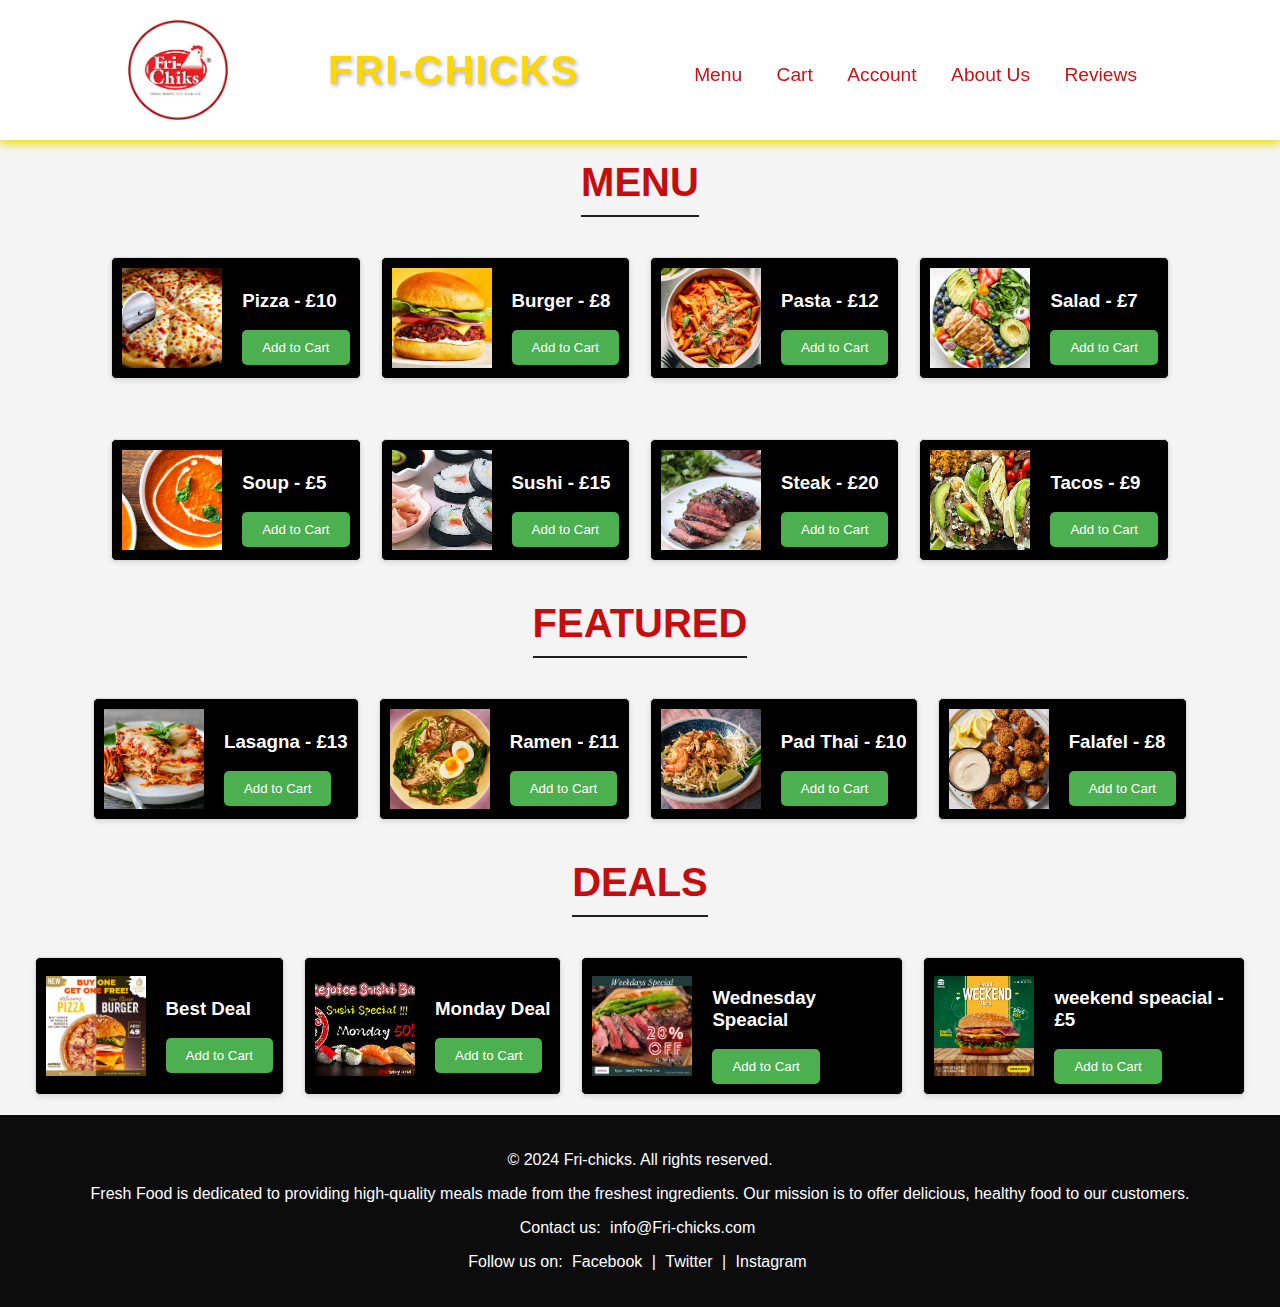
<file: index.html>
<!DOCTYPE html>
<html lang="en">
<head>
    <meta charset="UTF-8">
    <meta name="viewport" content="width=device-width, initial-scale=1.0">
    <title>Fresh Food - Menu</title>
    <link rel="stylesheet" href="styles.css">
</head>
<body>
    <header>
        <div class="header-content">
            <img src="logo.png" width="100" alt="Fresh Food Logo" class="logo">
            <h1 class="site-name">Fri-chicks</h1>
            <nav>
                <a href="index.html">Menu</a>
                <a href="cart.html">Cart</a>
                <a href="account.html">Account</a>
                <a href="about.html">About Us</a>
                <a href="reviews.html">Reviews</a>
            </nav>
        </div>
    </header>
        <h2>Menu</h2>
        <div class="menu-container">
            <div class="menu-item">
                <img src="pizza.jpg" alt="Pizza" class="menu-image">
                <div>
                    <h3>Pizza - £10</h3>
                    <button onclick="addToCart('Pizza', 10)">Add to Cart</button>
                </div>
            </div>
            <div class="menu-item">
                <img src="burger.jpeg" alt="Burger" class="menu-image">
                <div>
                    <h3>Burger - £8</h3>
                    <button onclick="addToCart('Burger', 8)">Add to Cart</button>
                </div>
            </div>
            <div class="menu-item">
                <img src="pasta.jpeg" alt="Pasta" class="menu-image">
                <div>
                    <h3>Pasta - £12</h3>
                    <button onclick="addToCart('Pasta', 12)">Add to Cart</button>
                </div>
            </div>
            <div class="menu-item">
                <img src="salad.jpg" alt="Salad" class="menu-image">
                <div>
                    <h3>Salad - £7</h3>
                    <button onclick="addToCart('Salad', 7)">Add to Cart</button>
                </div>
            </div>
            <div class="menu-item">
                <img src="soup.jpg" alt="Soup" class="menu-image">
                <div>
                    <h3>Soup - £5</h3>
                    <button onclick="addToCart('Soup', 5)">Add to Cart</button>
                </div>
            </div>
            <div class="menu-item">
                <img src="sushi.jpeg" alt="Sushi" class="menu-image">
                <div>
                    <h3>Sushi - £15</h3>
                    <button onclick="addToCart('Sushi', 15)">Add to Cart</button>
                </div>
            </div>
            <div class="menu-item">
                <img src="steak.jpg" alt="Steak" class="menu-image">
                <div>
                    <h3>Steak - £20</h3>
                    <button onclick="addToCart('Steak', 20)">Add to Cart</button>
                </div>
            </div>
            <div class="menu-item">
                <img src="tacos.jpeg" alt="Tacos" class="menu-image">
                <div>
                    <h3>Tacos - £9</h3>
                    <button onclick="addToCart('Tacos', 9)">Add to Cart</button>
                </div>
            </div>
        </div>

        <h2>Featured</h2>
        <div class="menu-container">
            <div class="menu-item">
                <img src="lasagana.webp" alt="Lasagna" class="menu-image">
                <div>
                    <h3>Lasagna - £13</h3>
                    <button onclick="addToCart('Lasagna', 13)">Add to Cart</button>
                </div>
            </div>
            <div class="menu-item">
                <img src="ramen.webp" alt="Ramen" class="menu-image">
                <div>
                    <h3>Ramen - £11</h3>
                    <button onclick="addToCart('Ramen', 11)">Add to Cart</button>
                </div>
            </div>
            <div class="menu-item">
                <img src="padthai.jpg" alt="Pad Thai" class="menu-image">
                <div>
                    <h3>Pad Thai - £10</h3>
                    <button onclick="addToCart('Pad Thai', 10)">Add to Cart</button>
                </div>
            </div>
            <div class="menu-item">
                <img src="falafel.jpg" alt="Falafel" class="menu-image">
                <div>
                    <h3>Falafel - £8</h3>
                    <button onclick="addToCart('Falafel', 8)">Add to Cart</button>
                </div>
            </div>
        </div>
        <h2>Deals</h2>
        <div class="menu-container">
            <div class="menu-item">
                <img src="deal1.jpg" alt="Lasagna" class="menu-image">
                <div>
                    <h3>Best Deal</h3>
                    <button onclick="addToCart('Best deal', 10)">Add to Cart</button>
                </div>
            </div>
            <div class="menu-item">
                <img src="deal2.jpeg" alt="sushi" class="menu-image">
                <div>
                    <h3>Monday Deal
                    </h3>
                    <button onclick="addToCart('Monday deal', 11)">Add to Cart</button>
                </div>
            </div>
            <div class="menu-item">
                <img src="deal3.jpeg" alt="Pad Thai" class="menu-image">
                <div>
                    <h3>Wednesday Speacial
                    </h3>
                    <button onclick="addToCart('Wednesday speacial', 10)">Add to Cart</button>
                </div>
            </div>
            <div class="menu-item">
                <img src="deal4.jpg" alt="Falafel" class="menu-image">
                <div>
                    <h3>weekend speacial - £5</h3>
                    <button onclick="addToCart('weekend speacial', 8)">Add to Cart</button>
                </div>
            </div>
        </div>

    <footer>
        <p>&copy; 2024 Fri-chicks. All rights reserved.</p>
        <p>Fresh Food is dedicated to providing high-quality meals made from the freshest ingredients. Our mission is to offer delicious, healthy food to our customers.</p>
        <p>Contact us: <a href="mailto:info@frichicks.com">info@Fri-chicks.com</a></p>
        <p>Follow us on:
            <a href="#">Facebook</a> |
            <a href="#">Twitter</a> |
            <a href="#">Instagram</a>
        </p>
    </footer>
    <script src="script.js"></script>
</html>
</file>
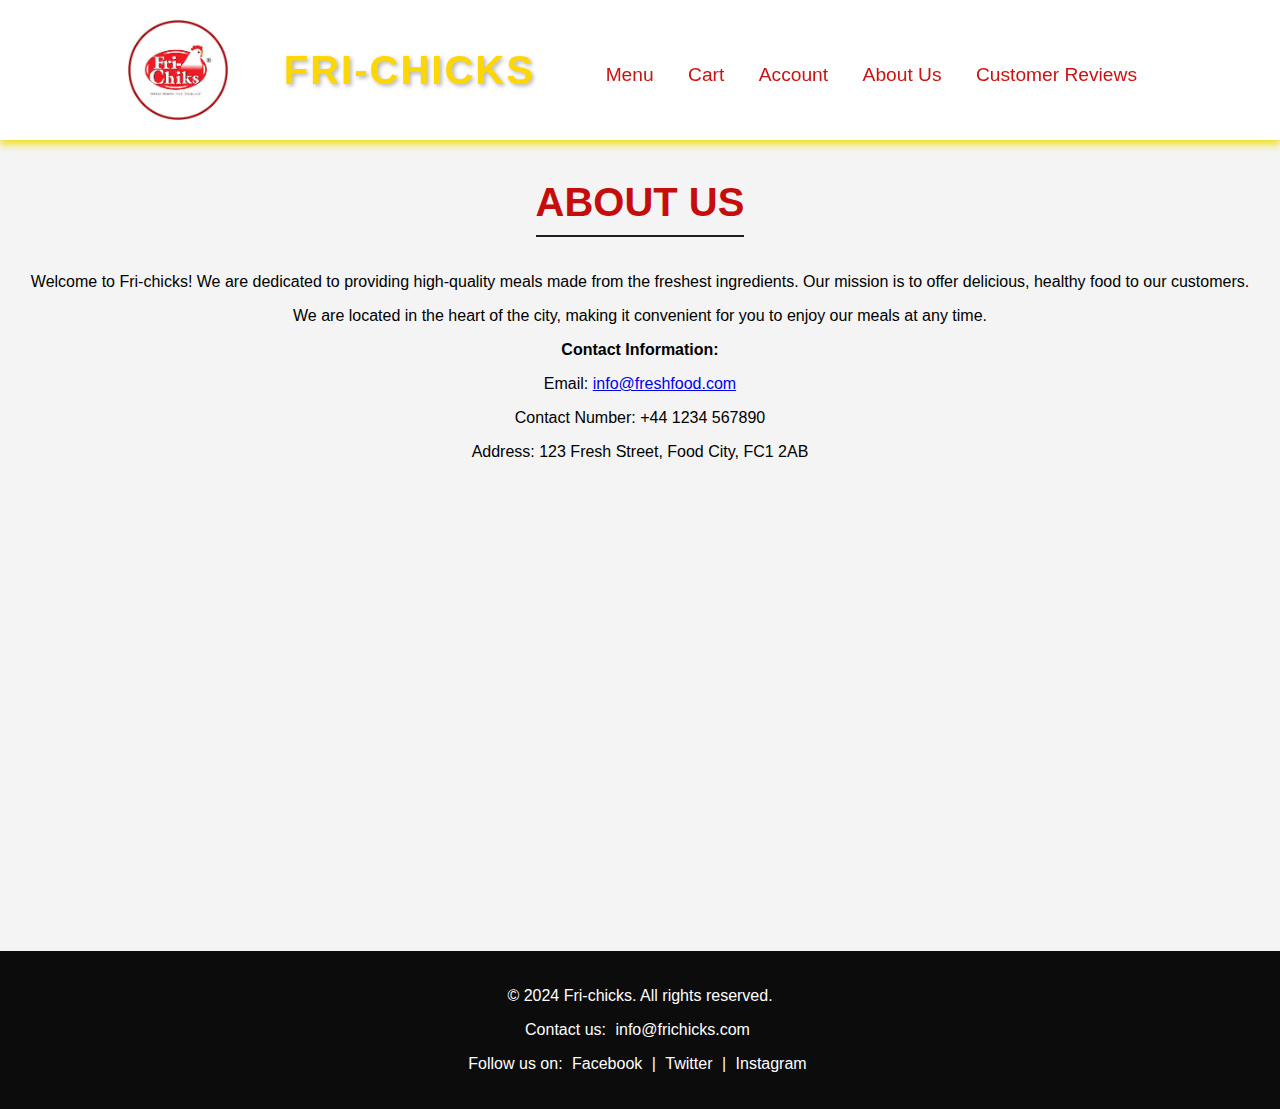
<file: about.html>
<!DOCTYPE html>
<html lang="en">
<head>
    <meta charset="UTF-8">
    <meta name="viewport" content="width=device-width, initial-scale=1.0">
    <title>Fri-chicks - About Us</title>
    <link rel="stylesheet" href="styles.css">
</head>
<body>
    <header>
        <div class="header-content">
            <img src="logo.png" width="100" alt="Fresh Food Logo" class="logo">
            <h1 class="site-name">Fri-chicks</h1>
            <nav>
            <a href="index.html">Menu</a>
            <a href="cart.html">Cart</a>
            <a href="account.html">Account</a>
            <a href="about.html">About Us</a>
            <a href="reviews.html">Customer Reviews</a>
        </nav>
    </header>
    <main>
        <h2>About Us</h2>
        <div class="about-content">
            <p>Welcome to Fri-chicks! We are dedicated to providing high-quality meals made from the freshest ingredients. Our mission is to offer delicious, healthy food to our customers.</p>
            <p>We are located in the heart of the city, making it convenient for you to enjoy our meals at any time.</p>
            <p><strong>Contact Information:</strong></p>
            <p>Email: <a href="mailto:info@freshfood.com">info@freshfood.com</a></p>
            <p>Contact Number: +44 1234 567890</p>
            <p>Address: 123 Fresh Street, Food City, FC1 2AB</p>
            <iframe src="https://www.google.com/maps/embed?pb=!1m18!1m12!1m3!1d2374.3766200793243!2d-2.2394564634726386!3d53.479600198923954!2m3!1f0!2f0!3f0!3m2!1i1024!2i768!4f13.1!3m3!1m2!1s0x487bb1c04504d2b3%3A0xedd50036ffd98939!2sCharlotte%20Street%2FChinatown%20(Stop%20CR)!5e0!3m2!1sen!2suk!4v1716857473392!5m2!1sen!2suk" width="600" height="450" style="border:0;" allowfullscreen="" loading="lazy" referrerpolicy="no-referrer-when-downgrade"></iframe>
        </div>
    </main>
    <footer>
        <p>&copy; 2024 Fri-chicks. All rights reserved.</p>
        <p>Contact us: <a href="mailto:info@frichicks.com">info@frichicks.com</a></p>
        <p>Follow us on:
            <a href="#">Facebook</a> |
            <a href="#">Twitter</a> |
            <a href="#">Instagram</a>
        </p>
    </footer>
    <script src="script.js"></script>
</body>
</html>
</file>
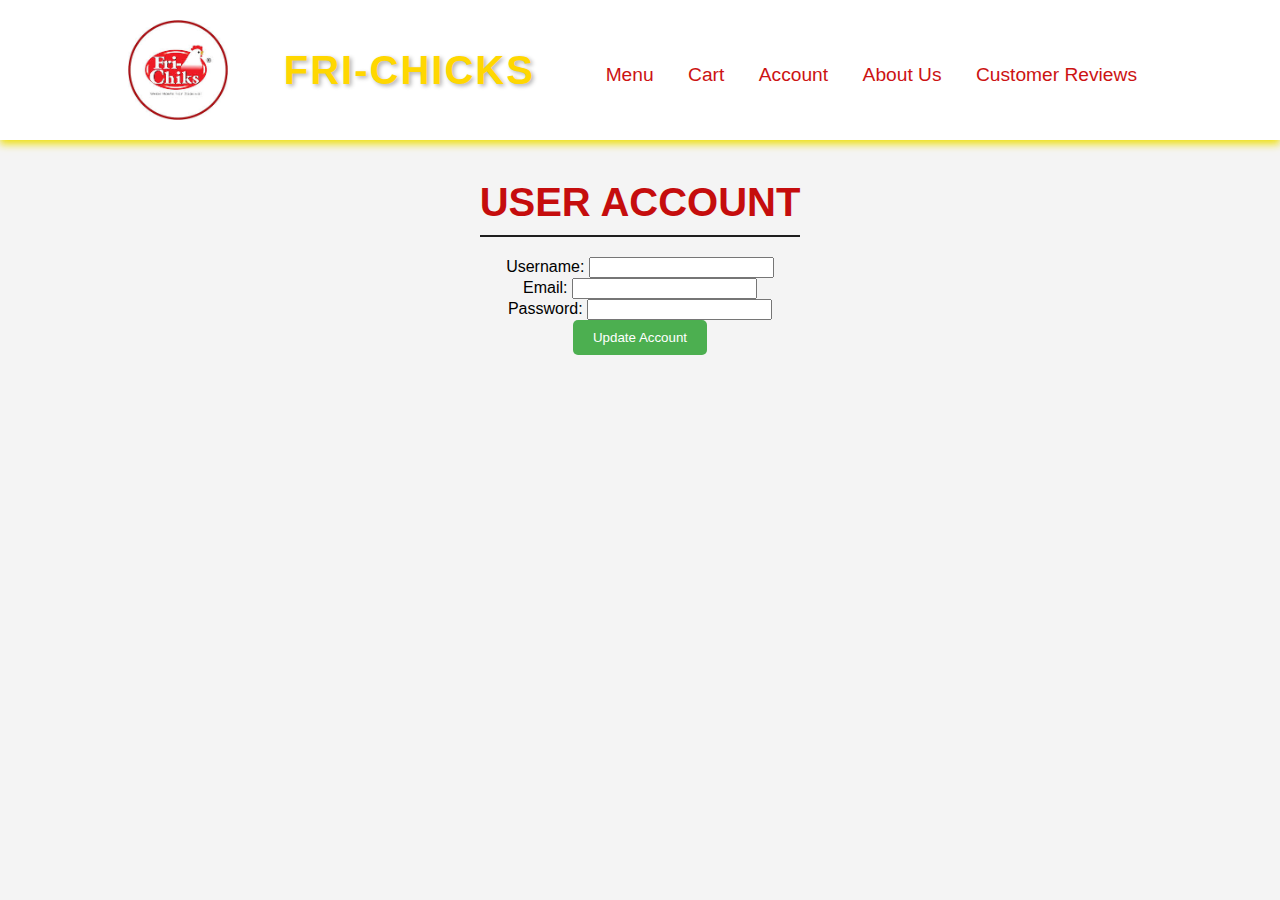
<file: account.html>
<!DOCTYPE html>
<html lang="en">
<head>
    <meta charset="UTF-8">
    <meta name="viewport" content="width=device-width, initial-scale=1.0">
    <title>Fri-chicks - Account</title>
    <link rel="stylesheet" href="styles.css">
</head>
<body>
    <header>
        <div class="header-content">
            <img src="logo.png" width="100" alt="Fresh Food Logo" class="logo">
            <h1 class="site-name">Fri-chicks</h1>
        <nav>
            <a href="index.html">Menu</a>
            <a href="cart.html">Cart</a>
            <a href="account.html">Account</a>
            <a href="about.html">About Us</a>
            <a href="reviews.html">Customer Reviews</a>
        </nav>
    </header>
    <main>
        <h2>User Account</h2>
        <form id="account-form">
            <label for="username">Username:</label>
            <input type="text" id="username" required><br>
            <label for="email">Email:</label>
            <input type="email" id="email" required><br>
            <label for="password">Password:</label>
            <input type="password" id="password" required><br>
            <button type="submit">Update Account</button>
        </form>
    </main>
    <script src="script.js"></script>
</body>
</html>
</file>
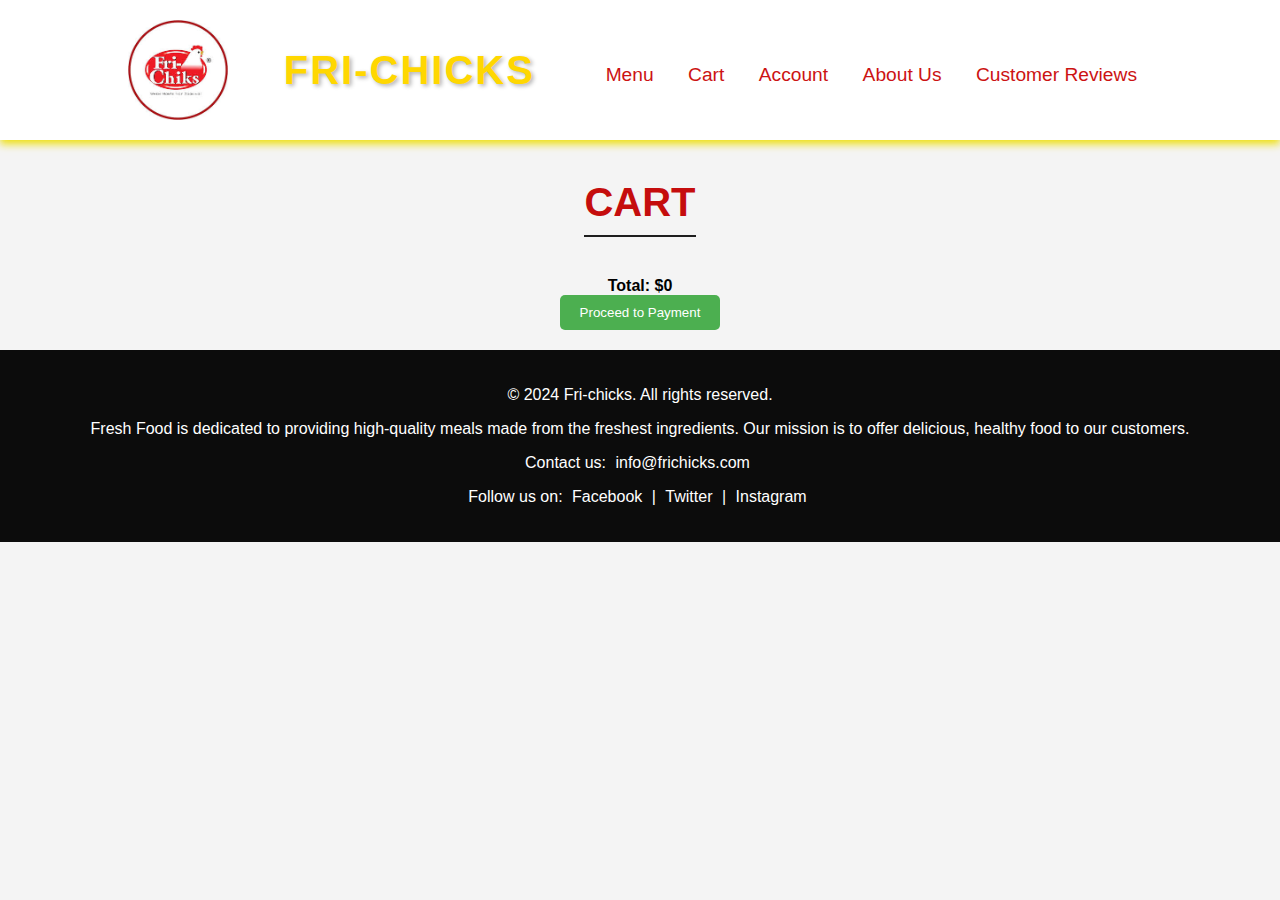
<file: cart.html>
<!DOCTYPE html>
<html lang="en">
<head>
    <meta charset="UTF-8">
    <meta name="viewport" content="width=device-width, initial-scale=1.0">
    <title>Fri-chicks - Cart</title>
    <link rel="stylesheet" href="styles.css">
</head>
<body>
    <header>
        <div class="header-content">
            <img src="logo.png" width="100" alt="Fresh Food Logo" class="logo">
            <h1 class="site-name">Fri-chicks</h1>
            <nav>
            <a href="index.html">Menu</a>
            <a href="cart.html">Cart</a>
            <a href="account.html">Account</a>
            <a href="about.html">About Us</a>
            <a href="reviews.html">Customer Reviews</a>
        </nav>
    </header>
    <main>
        <h2>Cart</h2>
        <div id="cart-items">
            <!-- Cart items will be injected here by JavaScript -->
        </div>
        <div id="total-price">
            <!-- Total price will be injected here by JavaScript -->
        </div>
        <button onclick="proceedToPayment()">Proceed to Payment</button>
    </main>
    <footer>
        <p>&copy; 2024 Fri-chicks. All rights reserved.</p>
        <p>Fresh Food is dedicated to providing high-quality meals made from the freshest ingredients. Our mission is to offer delicious, healthy food to our customers.</p>
        <p>Contact us: <a href="mailto:info@frichicks.com">info@frichicks.com</a></p>
        <p>Follow us on:
            <a href="#">Facebook</a> |
            <a href="#">Twitter</a> |
            <a href="#">Instagram</a>
        </p>
    </footer>
    <script src="script.js"></script>
</body>
</html>
</file>
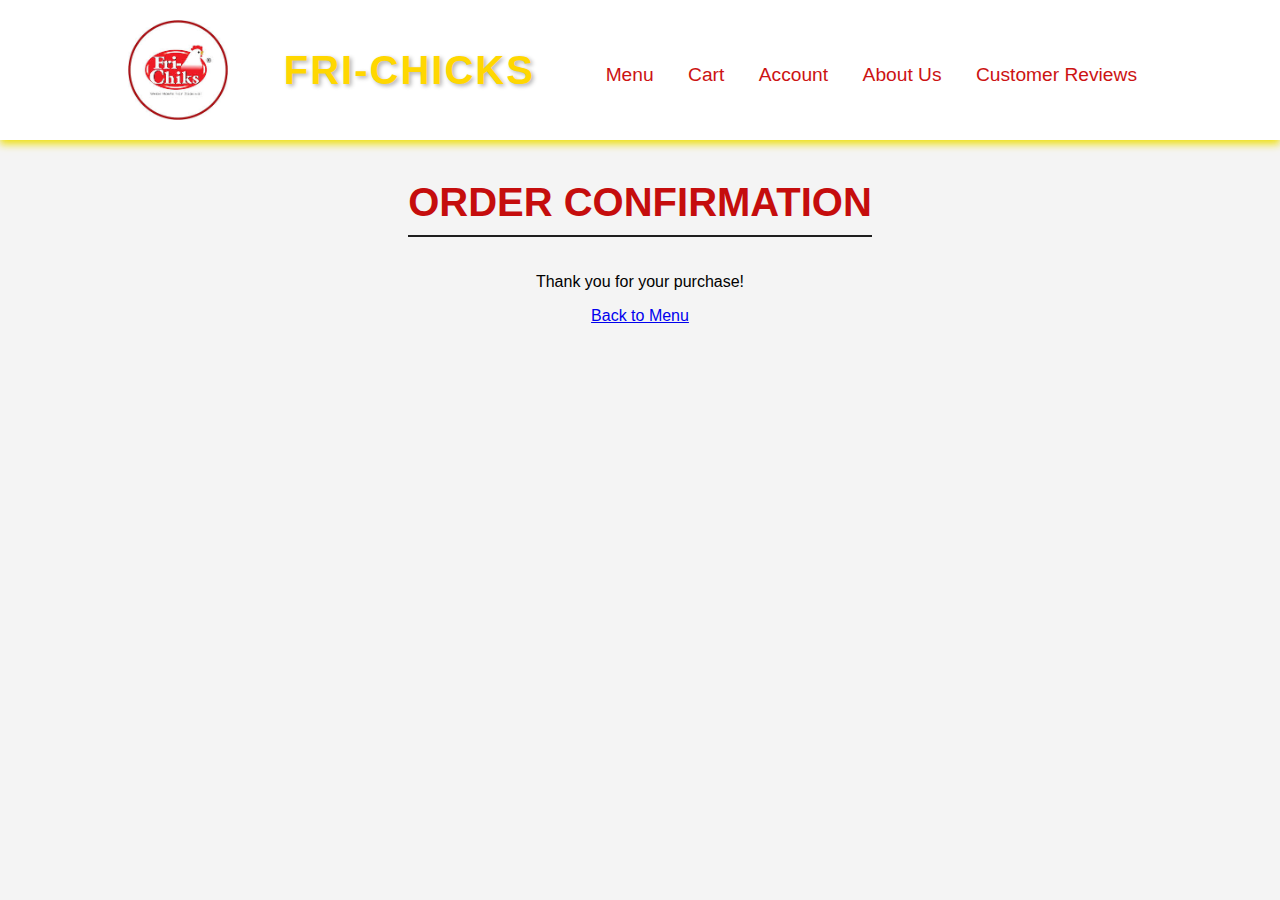
<file: confirmation.html>
<!DOCTYPE html>
<html lang="en">
<head>
    <meta charset="UTF-8">
    <meta name="viewport" content="width=device-width, initial-scale=1.0">
    <title>Fri-chicks - Order Confirmation</title>
    <link rel="stylesheet" href="styles.css">
</head>
<body>
    <header>
        <div class="header-content">
            <img src="logo.png" width="100" alt="Fresh Food Logo" class="logo">
            <h1 class="site-name">Fri-chicks</h1>
            <nav>
            <a href="index.html">Menu</a>
            <a href="cart.html">Cart</a>
            <a href="account.html">Account</a>
            <a href="about.html">About Us</a>
            <a href="reviews.html">Customer Reviews</a>
        </nav>
    </header>
    <main>
        <h2>Order Confirmation</h2>
        <p>Thank you for your purchase!</p>
        <a href="index.html">Back to Menu</a>
    </main>
</body>
</html>
</file>
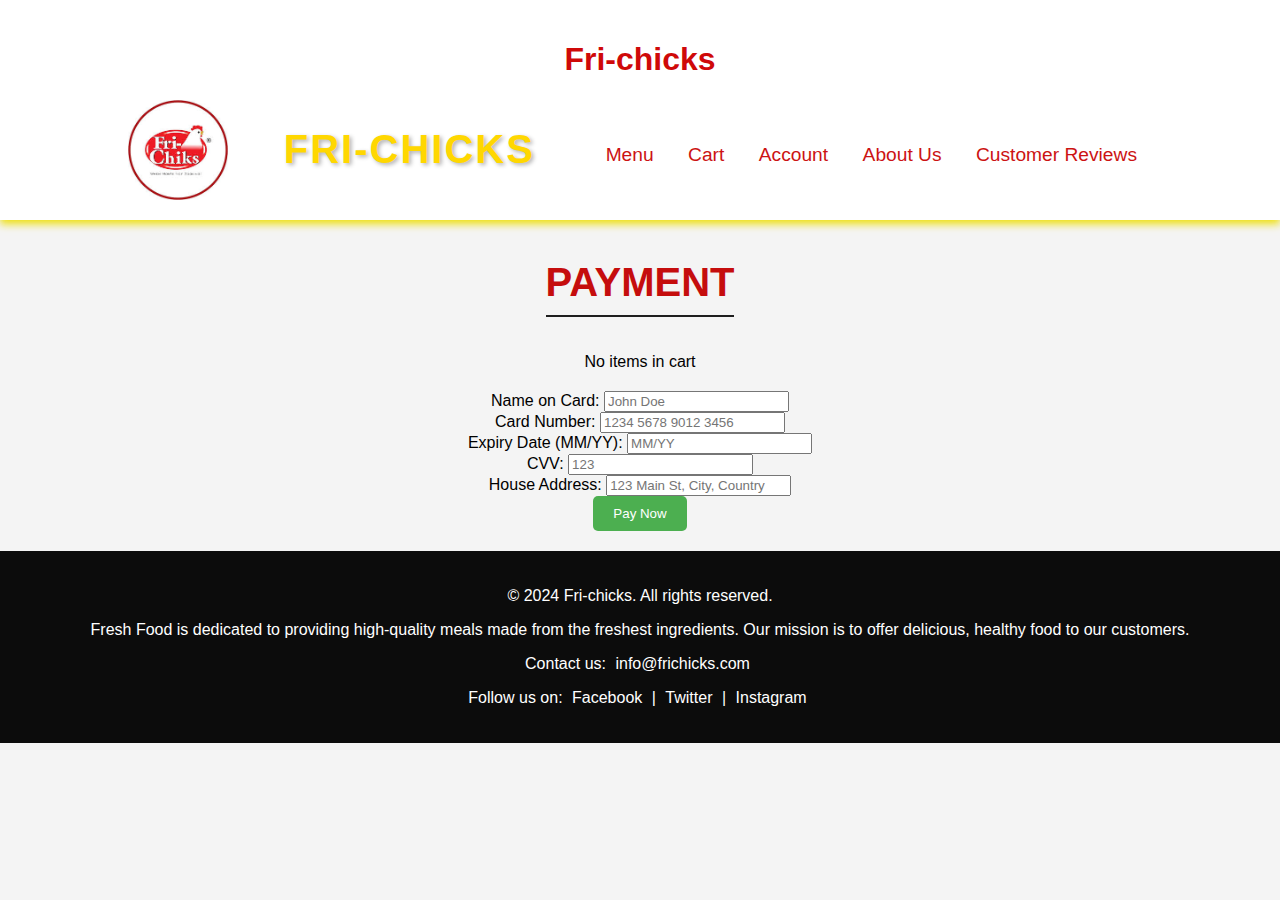
<file: payment.html>
<!DOCTYPE html>
<html lang="en">
<head>
    <meta charset="UTF-8">
    <meta name="viewport" content="width=device-width, initial-scale=1.0">
    <title>Fresh Food - Payment</title>
    <link rel="stylesheet" href="styles.css">
</head>
<body>
    <header>
        <h1>Fri-chicks</h1>
        <div class="header-content">
            <img src="logo.png" width="100" alt="Fresh Food Logo" class="logo">
            <h1 class="site-name">Fri-chicks</h1>
            <nav>
            <a href="index.html">Menu</a>
            <a href="cart.html">Cart</a>
            <a href="account.html">Account</a>
            <a href="about.html">About Us</a>
            <a href="reviews.html">Customer Reviews</a>
        </nav>
    </header>
    <main>
        <h2>Payment</h2>
        <div id="order-summary">
            <h3>Order Summary</h3>
            <!-- Order summary will be injected here by JavaScript -->
        </div>
        <form id="payment-form">
            <label for="name-on-card">Name on Card:</label>
            <input type="text" id="name-on-card" placeholder="John Doe" required><br>

            <label for="card-number">Card Number:</label>
            <input type="text" id="card-number" placeholder="1234 5678 9012 3456" maxlength="16" pattern="\d{16}" required><br>

            <label for="expiry-date">Expiry Date (MM/YY):</label>
            <input type="text" id="expiry-date" placeholder="MM/YY" pattern="\d{2}/\d{2}" required><br>

            <label for="cvv">CVV:</label>
            <input type="text" id="cvv" placeholder="123" maxlength="3" pattern="\d{3}" required><br>

            <label for="house-address">House Address:</label>
            <input type="text" id="house-address" placeholder="123 Main St, City, Country" required><br>

            <button type="submit">Pay Now</button>
        </form>
    </main>
    <footer>
        <p>&copy; 2024 Fri-chicks. All rights reserved.</p>
        <p>Fresh Food is dedicated to providing high-quality meals made from the freshest ingredients. Our mission is to offer delicious, healthy food to our customers.</p>
        <p>Contact us: <a href="mailto:info@frichicks.com">info@frichicks.com</a></p>
        <p>Follow us on:
            <a href="#">Facebook</a> |
            <a href="#">Twitter</a> |
            <a href="#">Instagram</a>
        </p>
    </footer>
    <script src="script.js"></script>
</body>
</html>
</file>
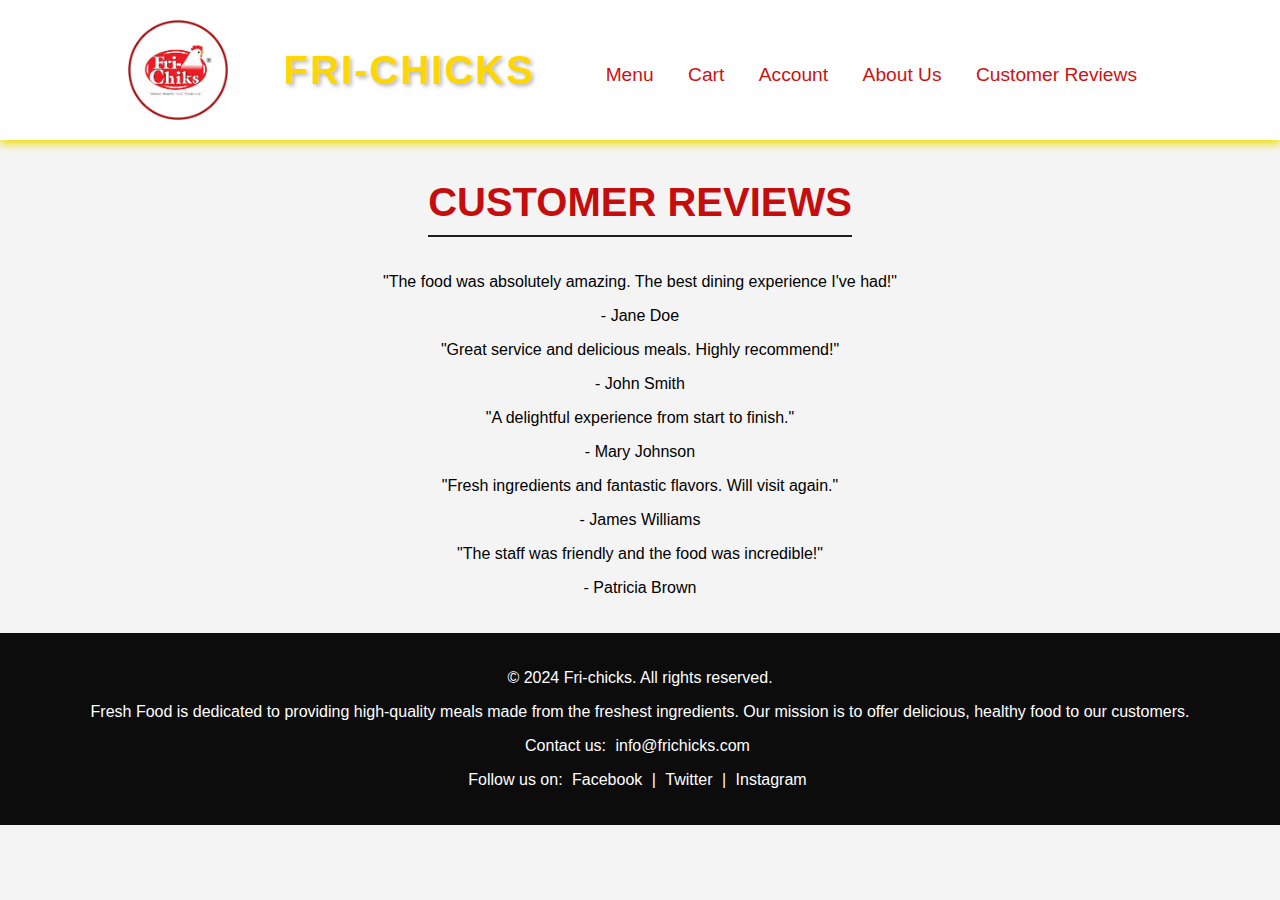
<file: reviews.html>
<!DOCTYPE html>
<html lang="en">
<head>
    <meta charset="UTF-8">
    <meta name="viewport" content="width=device-width, initial-scale=1.0">
    <title>Fresh Food - Customer Reviews</title>
    <link rel="stylesheet" href="styles.css">
</head>
<body>
    <header>
        <div class="header-content">
            <img src="logo.png" width="100" alt="Fresh Food Logo" class="logo">
            <h1 class="site-name">Fri-chicks</h1>
            <nav>
                <a href="index.html">Menu</a>
                <a href="cart.html">Cart</a>
                <a href="account.html">Account</a>
                <a href="about.html">About Us</a>
                <a href="reviews.html">Customer Reviews</a>
            </nav>
        </div>
    </header>
    <main>
        <h2>Customer Reviews</h2>
        <div class="slideshow-container">
            <div class="mySlides fade">
                <p class="review-text">"The food was absolutely amazing. The best dining experience I've had!"</p>
                <p class="review-author">- Jane Doe</p>
            </div>
            <div class="mySlides fade">
                <p class="review-text">"Great service and delicious meals. Highly recommend!"</p>
                <p class="review-author">- John Smith</p>
            </div>
            <div class="mySlides fade">
                <p class="review-text">"A delightful experience from start to finish."</p>
                <p class="review-author">- Mary Johnson</p>
            </div>
            <div class="mySlides fade">
                <p class="review-text">"Fresh ingredients and fantastic flavors. Will visit again."</p>
                <p class="review-author">- James Williams</p>
            </div>
            <div class="mySlides fade">
                <p class="review-text">"The staff was friendly and the food was incredible!"</p>
                <p class="review-author">- Patricia Brown</p>
            </div>
        </div>
        <div class="dot-container">
            <span class="dot" onclick="currentSlide(1)"></span>
            <span class="dot" onclick="currentSlide(2)"></span>
            <span class="dot" onclick="currentSlide(3)"></span>
            <span class="dot" onclick="currentSlide(4)"></span>
            <span class="dot" onclick="currentSlide(5)"></span>
        </div>
    </main>
    <footer>
        <p>&copy; 2024 Fri-chicks. All rights reserved.</p>
        <p>Fresh Food is dedicated to providing high-quality meals made from the freshest ingredients. Our mission is to offer delicious, healthy food to our customers.</p>
        <p>Contact us: <a href="mailto:info@frichicks.com">info@frichicks.com</a></p>
        <p>Follow us on:
            <a href="#">Facebook</a> |
            <a href="#">Twitter</a> |
            <a href="#">Instagram</a>
        </p>
    </footer>
    <script src="script.js"></script>
</body>
</html>
</file>
<file: styles.css>
body {
    font-family: Arial, sans-serif;
    margin: 0;
    padding: 0;
    text-align: center;
    background-color: #f4f4f4;
}

header {
    background-color:white;
    color: rgb(207, 9, 9);
    padding: 20px 0;
    box-shadow: 0 4px 8px rgba(238, 223, 10, 0.993);
    position: sticky;
    top: 0;
    z-index: 1000;
}

.header-content {
    display: flex;
    align-items: center;
    justify-content: space-between;
    width: 80%;
    margin: 0 auto;
}

.logo {
    display: inline-block;
}

.site-name {
    font-size: 2.5em;
    font-weight: bold;
    color: #FFD700;
    text-shadow: 2px 2px 4px rgba(0, 0, 0, 0.3);
    margin: 0;
    text-transform: uppercase;
    letter-spacing: 2px;
    flex-grow: 1;
    text-align: center;
}


nav {
    margin-top: 10px;
}

nav a {
    margin: 0 15px;
    color: rgb(204, 19, 19);
    text-decoration: none;
    font-size: 1.2em;
    transition: color 0.3s ease, transform 0.3s ease;
}

nav a:hover {
    color: #FFD700;
    transform: scale(1.1);
}

main {
    padding: 20px;
}

h2 {
    font-size: 2.5em;
    font-weight: bold;
    color: #c50d0d;
    margin: 20px 0;
    text-transform: uppercase;
    border-bottom: 2px solid #0c0c0cec;
    display: inline-block;
    padding-bottom: 10px;
}

.menu-container {
    display: flex;
    flex-wrap: wrap;
    justify-content: center;
    gap: 20px;
}

.menu-item {
    margin: 20px 0;
    text-align: left;
    display: flex;
    align-items: center;
    justify-content: center;
    border: 1px solid #ddd;
    border-radius: 5px;
    padding: 10px;
    box-shadow: 0 2px 5px rgba(0, 0, 0, 0.1);
    background-color: #000;
    color: white;
    max-width: 300px;
}

.menu-item img {
    width: 100px;
    height: 100px;
    object-fit: cover;
    margin-right: 20px;
}

.menu-item div {
    flex-grow: 1;
}

.menu-item h3 {
    color: white;
}

button {
    background-color: #4CAF50;
    color: white;
    border: none;
    padding: 10px 20px;
    border-radius: 5px;
    cursor: pointer;
    transition: background-color 0.3s ease, transform 0.3s ease;
}

button:hover {
    background-color: #45a049;
    transform: scale(1.05);
}

#cart-items div {
    display: flex;
    justify-content: space-between;
    margin: 10px 0;
}

#total-price {
    font-weight: bold;
    margin-top: 20px;
}

#order-summary {
    margin-bottom: 20px;
}

footer {
    background-color: #0c0c0c;
    color: white;
    padding: 20px 0;
    text-align: center;
}

footer a {
    color: white;
    text-decoration: none;
    margin: 0 5px;
}
</file>
